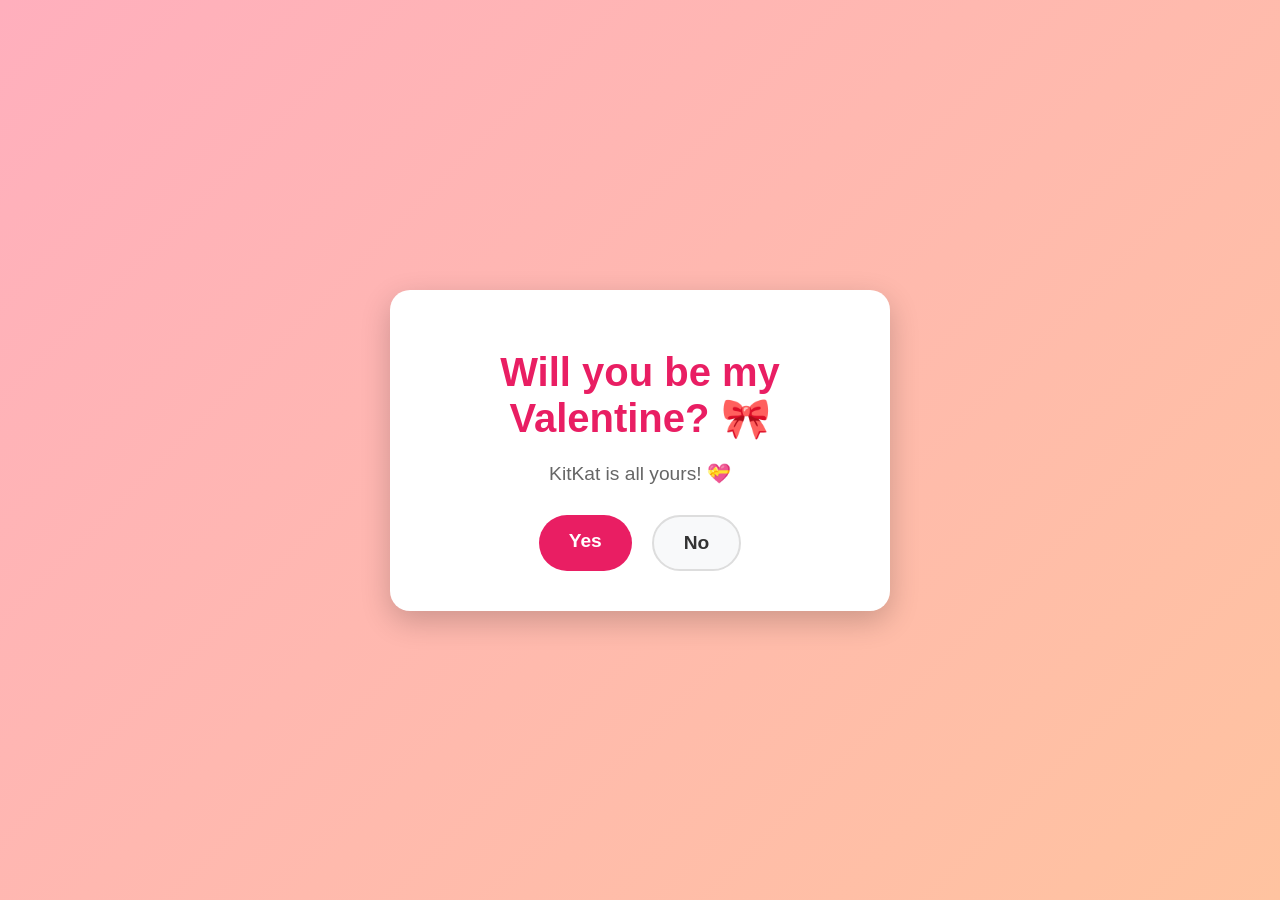
<file: index.html>
<!DOCTYPE html>
<html lang="en">
<head>
    <meta charset="UTF-8">
    <meta name="viewport" content="width=device-width, initial-scale=1.0">
    <title>Will You Be My Valentine?</title>
    <link rel="stylesheet" href="style.css">
</head>
<body>
    <div class="container">
        <div class="tenor-gif-embed" data-postid="22885016" data-share-method="host" data-aspect-ratio="1.04918" data-width="100%"></div>
        <h1>Will you be my Valentine? 🎀</h1>
        <p>KitKat is all yours! 💝</p>
        <div class="btn">
            <a href="yes.html">Yes</a>
            <a href="no1.html">No</a>
        </div>
    </div>
    <script type="text/javascript" async src="https://tenor.com/embed.js"></script>
</body>
</html>
</file>
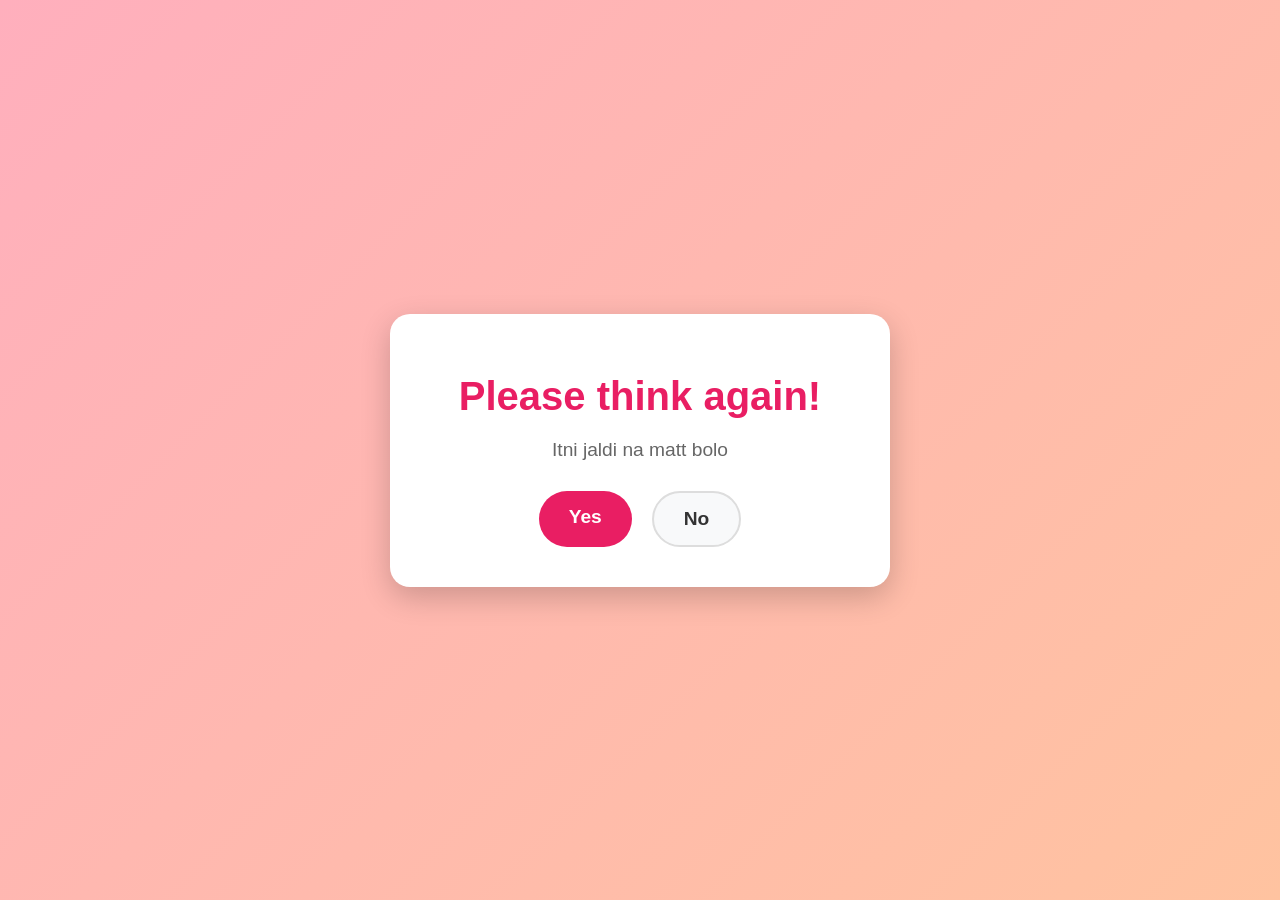
<file: no1.html>
<!DOCTYPE html>
<html lang="en">
<head>
    <meta charset="UTF-8">
    <meta name="viewport" content="width=device-width, initial-scale=1.0">
    <title>Think Again!</title>
    <link rel="stylesheet" href="style.css">
</head>
<body>
    <div class="container">
        <div class="tenor-gif-embed" data-postid="22050818" data-share-method="host" data-aspect-ratio="1" data-width="100%"></div>
        <h1>Please think again!</h1>
        <p>Itni jaldi na matt bolo</p>
        <div class="btn">
            <a href="yes.html">Yes</a>
            <a href="no2.html">No</a>
        </div>
    </div>
    <script type="text/javascript" async src="https://tenor.com/embed.js"></script>
</body>
</html>
</file>
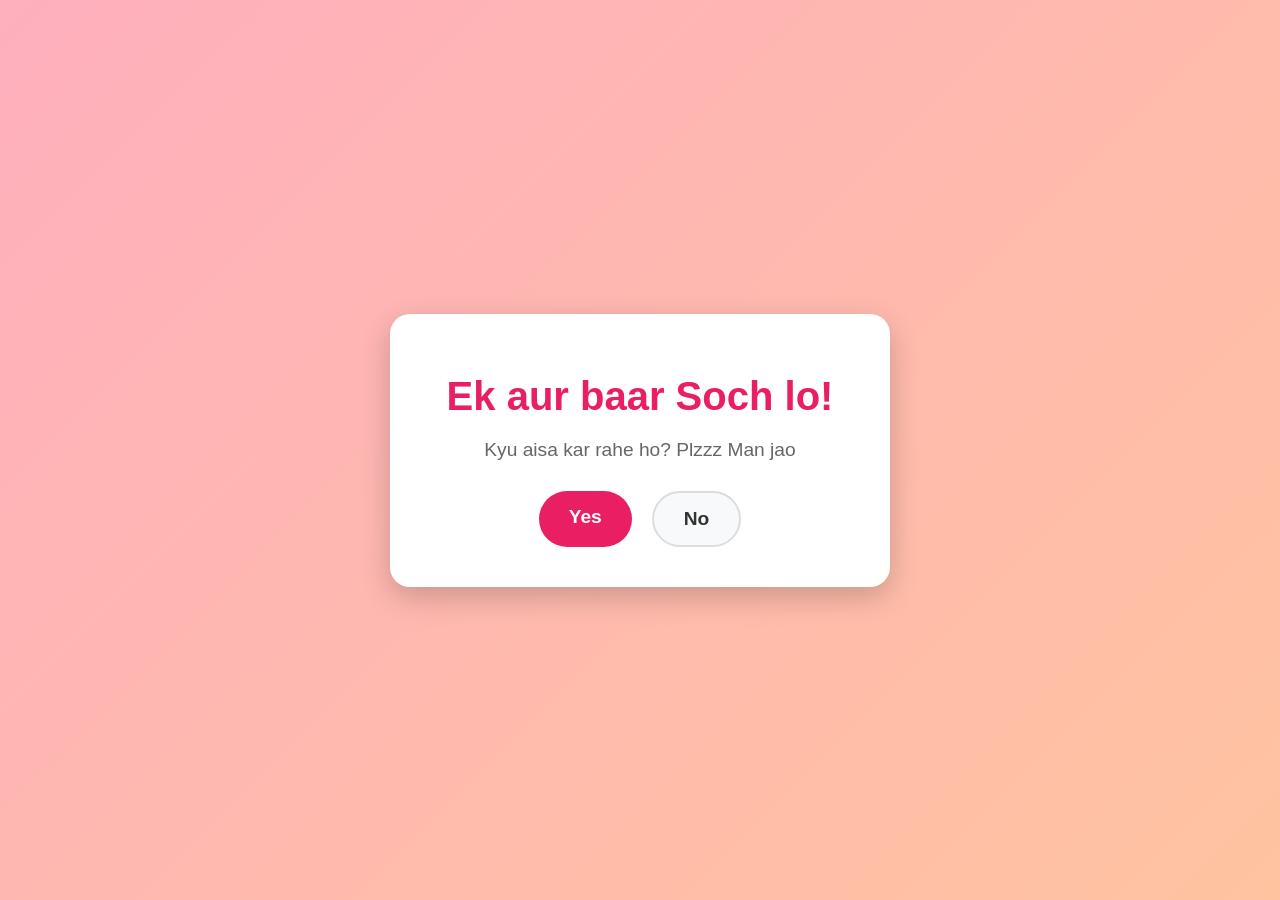
<file: no2.html>
<!DOCTYPE html>
<html lang="en">
<head>
    <meta charset="UTF-8">
    <meta name="viewport" content="width=device-width, initial-scale=1.0">
    <title>Ek Aur Baar Soch Lo!</title>
    <link rel="stylesheet" href="style.css">
</head>
<body>
    <div class="container">
        <div class="tenor-gif-embed" data-postid="15195810" data-share-method="host" data-aspect-ratio="1" data-width="100%"></div>
        <h1>Ek aur baar Soch lo!</h1>
        <p>Kyu aisa kar rahe ho? Plzzz Man jao</p>
        <div class="btn">
            <a href="yes.html">Yes</a>
            <a href="no3.html">No</a>
        </div>
    </div>
    <script type="text/javascript" async src="https://tenor.com/embed.js"></script>
</body>
</html>
</file>
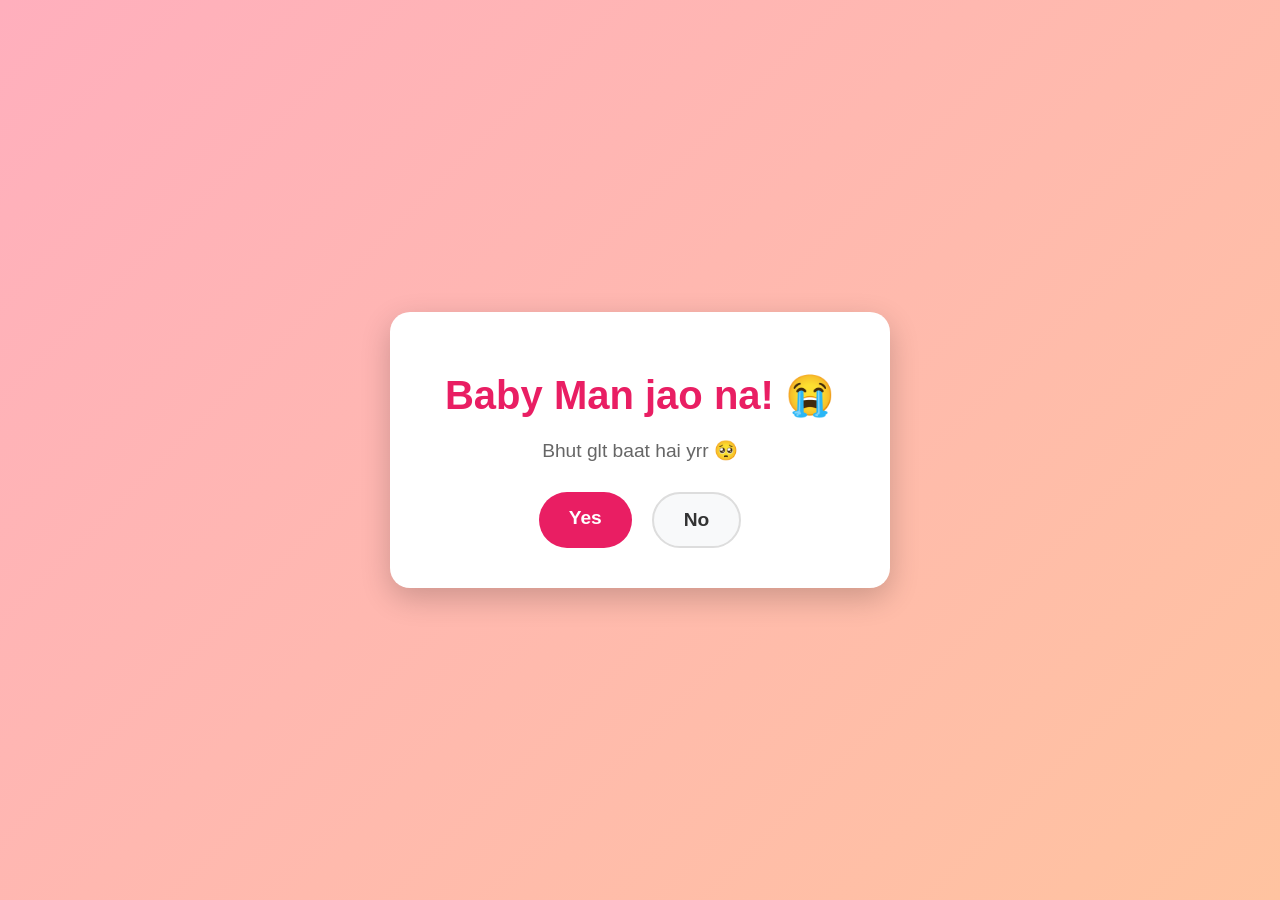
<file: no3.html>
<!DOCTYPE html>
<html lang="en">
<head>
    <meta charset="UTF-8">
    <meta name="viewport" content="width=device-width, initial-scale=1.0">
    <title>Baby Man Jao Na!</title>
    <link rel="stylesheet" href="style.css">
</head>
<body>
    <div class="container">
        <div class="tenor-gif-embed" data-postid="15974530976611222974" data-share-method="host" data-aspect-ratio="1.26923" data-width="100%"></div>
        <h1>Baby Man jao na! 😭</h1>
        <p>Bhut glt baat hai yrr 🥺</p>
        <div class="btn">
            <a href="yes.html">Yes</a>
            <a href="#" id="move-random">No</a>
        </div>
    </div>
    <script type="text/javascript" async src="https://tenor.com/embed.js"></script>
    <script>
        const noButton = document.getElementById('move-random');
        noButton.addEventListener('mouseover', function() {
            const container = document.querySelector('.container');
            const rect = container.getBoundingClientRect();
            
            const maxX = rect.width - noButton.offsetWidth - 20;
            const maxY = rect.height - noButton.offsetHeight - 20;
            
            const randomX = Math.floor(Math.random() * maxX);
            const randomY = Math.floor(Math.random() * maxY);
            
            noButton.style.position = 'absolute';
            noButton.style.left = randomX + 'px';
            noButton.style.top = randomY + 'px';
        });
    </script>
</body>
</html>
</file>
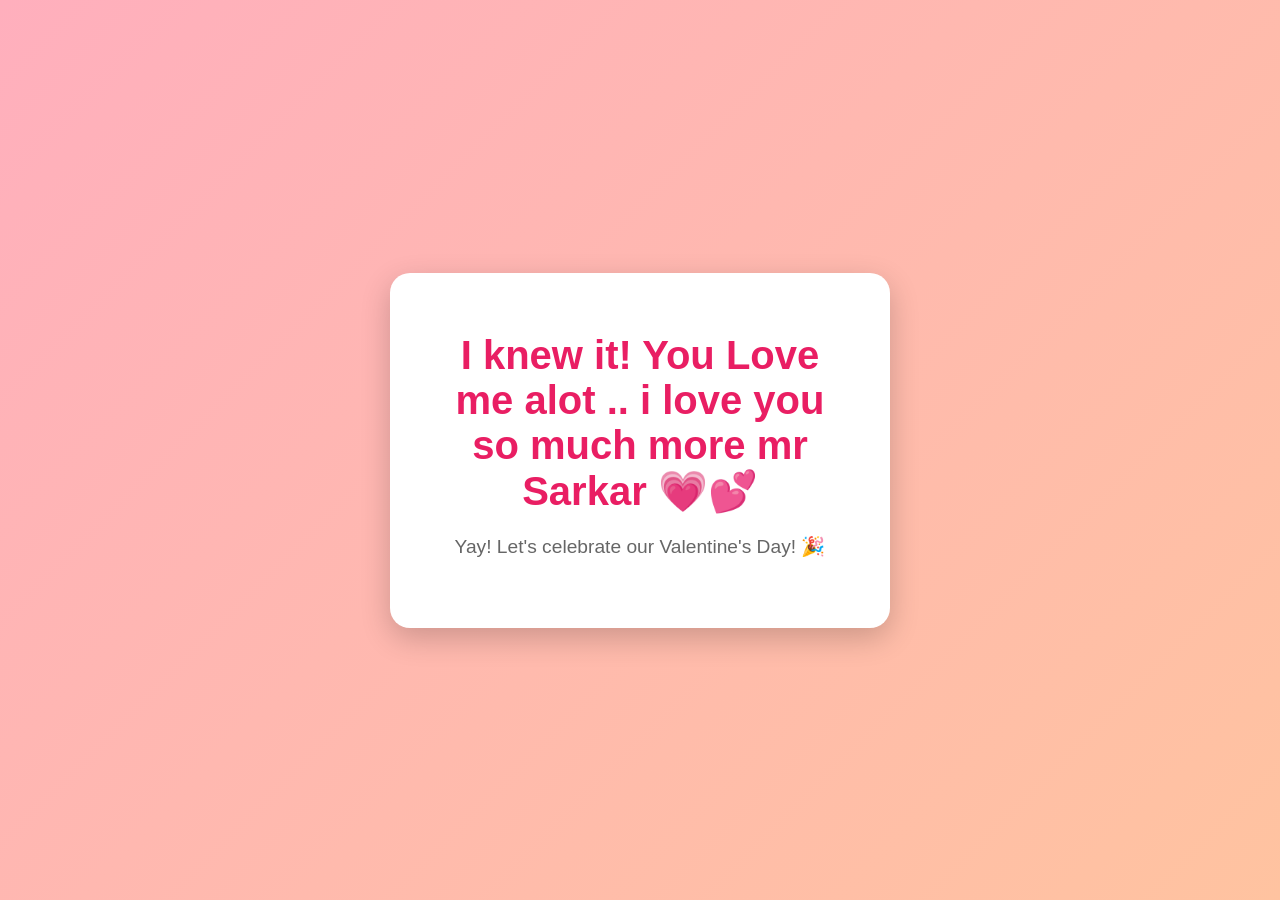
<file: yes.html>
<!DOCTYPE html>
<html lang="en">
<head>
    <meta charset="UTF-8">
    <meta name="viewport" content="width=device-width, initial-scale=1.0">
    <title>I Knew It!</title>
    <link rel="stylesheet" href="style.css">
</head>
<body>
    <div class="container">
        <div class="tenor-gif-embed" data-postid="253027946666209433" data-share-method="host" data-aspect-ratio="1.37853" data-width="100%"></div>
        <h1>I knew it! You Love me alot .. i love you so much more mr Sarkar 💗💕</h1>
        <p>Yay! Let's celebrate our Valentine's Day! 🎉</p>
    </div>
    <script type="text/javascript" async src="https://tenor.com/embed.js"></script>
</body>
</html>
</file>
<file: style.css>
* {
    margin: 0;
    padding: 0;
    box-sizing: border-box;
}

body {
    font-family: 'Arial', sans-serif;
    background: linear-gradient(135deg, #ffafbd, #ffc3a0);
    min-height: 100vh;
    display: flex;
    justify-content: center;
    align-items: center;
    padding: 20px;
}

.container {
    background: white;
    border-radius: 20px;
    padding: 40px;
    box-shadow: 0 10px 30px rgba(0,0,0,0.2);
    text-align: center;
    max-width: 500px;
    width: 100%;
    position: relative; /* Important for the moving button */
}

h1 {
    color: #e91e63;
    margin-bottom: 20px;
    font-size: 2.5em;
}

p {
    color: #666;
    margin-bottom: 30px;
    font-size: 1.2em;
}

.btn {
    display: flex;
    gap: 20px;
    justify-content: center;
    margin-top: 30px;
}

.btn a {
    text-decoration: none;
    padding: 15px 30px;
    border-radius: 50px;
    font-size: 1.2em;
    font-weight: bold;
    transition: all 0.3s ease;
}

.btn a:first-child {
    background: #e91e63;
    color: white;
}

.btn a:last-child {
    background: #f8f9fa;
    color: #333;
    border: 2px solid #ddd;
}

.btn a:hover {
    transform: translateY(-3px);
    box-shadow: 0 5px 15px rgba(0,0,0,0.2);
}

.tenor-gif-embed {
    margin: 20px 0;
}
</file>
